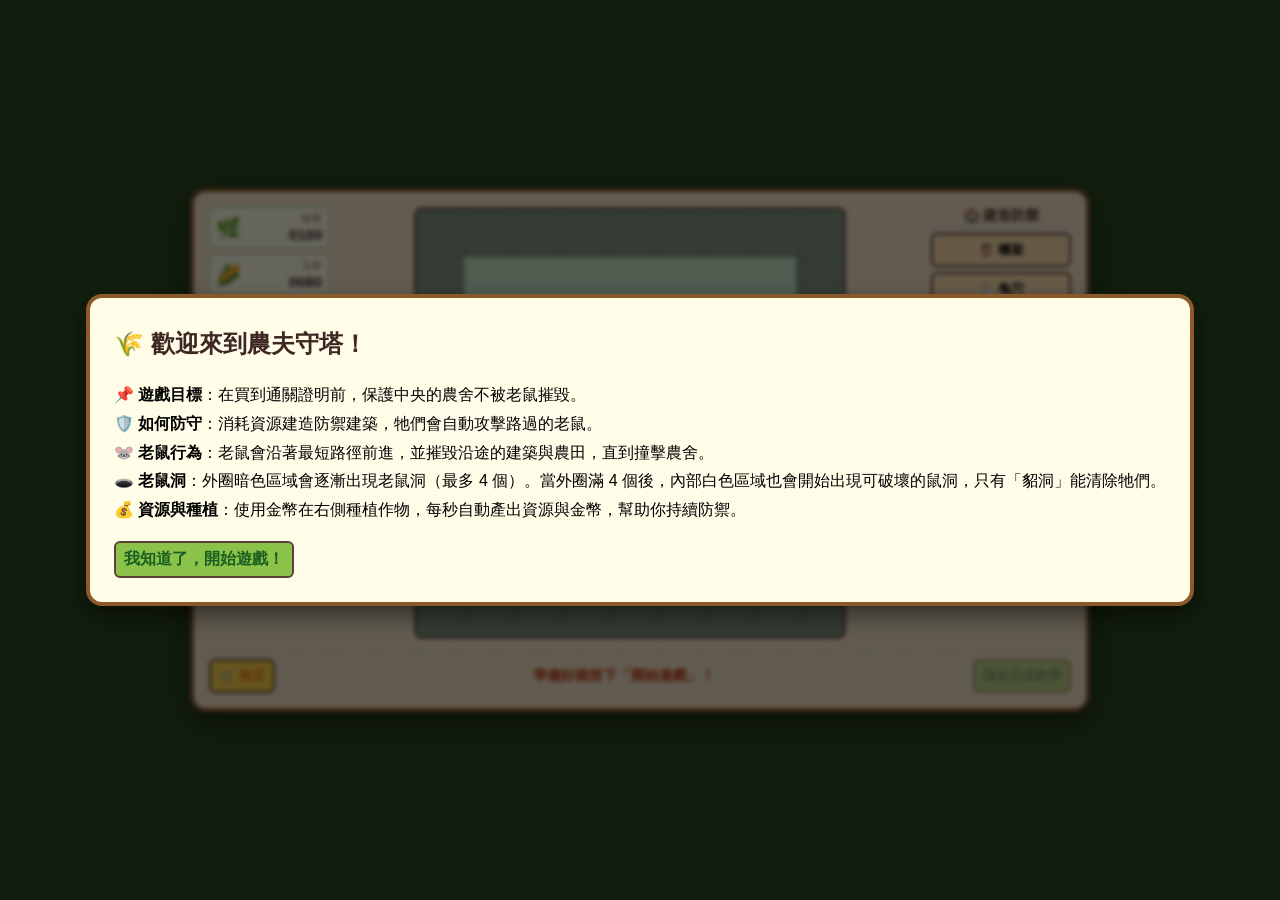
<file: index.html>
<!DOCTYPE html>
<html lang="zh-TW">
<head>
<meta charset="UTF-8">
<meta name="viewport" content="width=device-width, initial-scale=1.0, user-scalable=no">
<title>農夫守塔 - 無限挑戰</title>
<meta http-equiv="Cache-Control" content="no-cache, no-store, must-revalidate">
<meta http-equiv="Pragma" content="no-cache">
<meta http-equiv="Expires" content="0">
<style>
* { box-sizing: border-box; margin: 0; padding: 0; }
body {
  background: #2d4a22;
  font-family: 'Segoe UI', 'Microsoft JhengHei', sans-serif;
  display: flex; justify-content: center; align-items: center;
  min-height: 100vh; padding: 10px;
}
#game-container {
  background: #f5e6c8; border: 4px solid #8b5a2b; border-radius: 16px;
  padding: 15px; width: 100%; max-width: 900px;
  box-shadow: 0 10px 30px rgba(0,0,0,0.5);
  display: grid; grid-template-columns: 120px 1fr 140px; grid-template-rows: auto auto; gap: 10px;
}
#left-panel { grid-column:1; grid-row:1; display:flex; flex-direction:column; gap:6px; }
.resource-card {
  background:#fffde7; border:1px solid #a5d6a7; border-radius:6px;
  display:flex; align-items:center; gap:4px; padding:4px 6px; font-size:14px;
}
.resource-card .emoji { font-size:20px; }
.res-info { display:flex; flex-direction:column; align-items:flex-end; flex-grow:1; }
.res-name { font-size:10px; color:#795548; }
.value { font-size:15px; font-weight:bold; color:#3e2723; }
#timer-display {
  background:#3e2723; color:#ffcc80; font-size:16px; padding:6px;
  text-align:center; border-radius:6px; font-family:monospace;
}
#center-area { grid-column:2; grid-row:1; display:flex; flex-direction:column; align-items:center; justify-content:center; }
#game-board {
  position:relative; background:#c8e6c9; border:2px solid #6d4c41; border-radius:8px;
  overflow:hidden; cursor:crosshair;
}
/* 棋盤元素：絕對定位，尺寸由 CSS 變數控制 */
.cell, .building, .mouse-hole {
  position:absolute;
  width:var(--cell-size); height:var(--cell-size);
}
.cell {
  display:flex; justify-content:center; align-items:center;
  pointer-events:none; font-size:calc(var(--cell-size) * 0.55);
}
.building {
  display:flex; flex-direction:column; align-items:center; justify-content:center;
  background:rgba(255,255,200,0.5); border-radius:50%;
  transition:transform 0.15s ease-out; font-size:calc(var(--cell-size) * 0.55);
}
.mouse-hole {
  display:flex; align-items:center; justify-content:center;
  background:rgba(0,0,0,0.15); border-radius:50%; font-size:calc(var(--cell-size) * 0.55);
}
.farmhouse {
  background:rgba(255,215,0,0.3); border-radius:8px;
  display:flex; flex-direction:column; align-items:center; justify-content:center;
}
.farmhouse-emoji { font-size:calc(var(--cell-size) * 0.5); line-height:1; }
.hp-bar-container {
  width:80%; height:4px; background:#ccc; border-radius:2px;
  margin-top:2px; overflow:hidden;
}
.hp-bar-fill { height:100%; background:#4caf50; transition:width 0.2s; }
.range-indicator {
  position:absolute; left:50%; top:50%; transform:translate(-50%,-50%);
  border:2px dashed rgba(255,255,0,0.6); border-radius:50%;
  background:rgba(255,255,0,0.1); pointer-events:none; opacity:0; transition:opacity 0.2s;
}
.building:hover .range-indicator { opacity:1; }
.mouse {
  position:absolute; transform:translate(-50%,-50%);
  z-index:3; pointer-events:none; font-size:calc(var(--cell-size) * 0.5);
}
#right-panel { grid-column:3; grid-row:1; display:flex; flex-direction:column; gap:8px; }
.panel-section h3 {
  font-size:14px; color:#5d4037; border-bottom:2px solid #d7ccc8;
  padding-bottom:2px; margin-bottom:4px; text-align:center;
}
#build-buttons, #resource-buttons { display:flex; flex-direction:column; gap:5px; }
button {
  padding:6px 8px; font-size:13px; font-weight:bold; border-radius:6px;
  border:2px solid #5d4037; background:#ffe0b2; cursor:pointer;
  white-space:nowrap; display:flex; align-items:center; justify-content:center; gap:4px;
}
button:hover:not(:disabled) { background:#ffcc80; }
button:disabled { opacity:0.5; cursor:not-allowed; }
button.selected { background:#ffb74d; border-color:#e65100; box-shadow:0 0 0 2px #e65100; }
#bottom-controls {
  grid-column:1 / -1; grid-row:2; display:flex; justify-content:space-between;
  align-items:center; gap:10px; padding-top:8px; border-top:2px dashed #d7ccc8;
}
#message { flex-grow:1; text-align:center; color:#bf360c; font-weight:bold; font-size:14px; }
.action-btn { background:#8bc34a; color:#1b5e20; }
.shop-btn { background:#ffd54f; color:#f57f17; }
.modal {
  position:fixed; top:0; left:0; width:100%; height:100%;
  background:rgba(0,0,0,0.6); display:flex; justify-content:center; align-items:center;
  z-index:100; backdrop-filter:blur(2px);
}
.modal.hidden { display:none; }
.modal-content {
  background:#fffde7; border:4px solid #8b5a2b; border-radius:16px;
  padding:24px; min-width:280px; max-width:90vw; text-align:center;
  box-shadow:0 10px 25px rgba(0,0,0,0.5); max-height:80vh; overflow-y:auto;
}
.modal-content h2 { margin-bottom:16px; color:#3e2723; }
#shop-items { text-align:left; margin:16px 0; max-height:300px; overflow-y:auto; }
.shop-item {
  background:#fff; border:1px solid #d7ccc8; padding:8px; margin-bottom:6px;
  border-radius:8px; display:flex; justify-content:space-between; align-items:center;
}
.shop-item-info strong { font-size:14px; display:block; color:#5d4037; }
.shop-item-info span { font-size:11px; color:#795548; }
@media (max-width:700px) {
  #game-container { grid-template-columns:1fr; grid-template-rows:auto auto auto auto; }
  #left-panel  { grid-column:1; grid-row:2; flex-direction:row; flex-wrap:wrap; justify-content:center; }
  #center-area { grid-column:1; grid-row:1; }
  #right-panel { grid-column:1; grid-row:3; flex-direction:row; flex-wrap:wrap; justify-content:center; }
  #bottom-controls { grid-column:1; grid-row:4; }
  #build-buttons, #resource-buttons { flex-direction:row; flex-wrap:wrap; }
}
</style>
</head>
<body>
<div id="game-container">
  <div id="left-panel">
    <div class="resource-card"><span class="emoji">🌿</span><div class="res-info"><span class="res-name">牧草</span><span class="value" id="res-hay">0000</span></div></div>
    <div class="resource-card"><span class="emoji">🌽</span><div class="res-info"><span class="res-name">玉米</span><span class="value" id="res-corn">0000</span></div></div>
    <div class="resource-card"><span class="emoji">🥚</span><div class="res-info"><span class="res-name">肉蛋</span><span class="value" id="res-meatEgg">0000</span></div></div>
    <div class="resource-card"><span class="emoji">🍖</span><div class="res-info"><span class="res-name">肉食</span><span class="value" id="res-meat">0000</span></div></div>
    <div class="resource-card" style="background:#fff8e1;"><span class="emoji">💰</span><div class="res-info"><span class="res-name">金幣</span><span class="value" id="res-gold">0</span></div></div>
    <div id="timer-display">⏱️ <span id="timer">00:00</span></div>
  </div>
  <div id="center-area">
    <div id="game-board"></div>
  </div>
  <div id="right-panel">
    <div class="panel-section"><h3>🏰 建造防禦</h3><div id="build-buttons"></div></div>
    <div class="panel-section"><h3>🌱 種植作物</h3><div id="resource-buttons"></div></div>
  </div>
  <div id="bottom-controls">
    <button id="btn-shop" class="shop-btn">🛒 商店</button>
    <div id="message"></div>
    <button id="btn-start" class="action-btn">開始遊戲</button>
  </div>
</div>
<div id="shop-modal" class="modal hidden"><div class="modal-content"><h2>🛒 升級商店</h2><div id="shop-items"></div><button id="btn-close-shop">關閉</button></div></div>
<div id="result-modal" class="modal hidden"><div class="modal-content"><h2 id="result-title">😵 任務失敗…</h2><p id="result-detail" style="margin:16px 0; line-height:1.6; color:#5d4037;"></p><button id="btn-play-again" class="action-btn">再來一局</button></div></div>
<div id="tutorial-modal" class="modal hidden"><div class="modal-content" style="text-align:left; line-height:1.8;"><h2>🌾 歡迎來到農夫守塔！</h2><p>📌 <strong>遊戲目標</strong>：在買到通關證明前，保護中央的農舍不被老鼠摧毀。</p><p>🛡️ <strong>如何防守</strong>：消耗資源建造防禦建築，牠們會自動攻擊路過的老鼠。</p><p>🐭 <strong>老鼠行為</strong>：老鼠會沿著最短路徑前進，並摧毀沿途的建築與農田，直到撞擊農舍。</p><p>🕳️ <strong>老鼠洞</strong>：外圈暗色區域會逐漸出現老鼠洞（最多 4 個）。當外圈滿 4 個後，內部白色區域也會開始出現可破壞的鼠洞，只有「貂洞」能清除牠們。</p><p>💰 <strong>資源與種植</strong>：使用金幣在右側種植作物，每秒自動產出資源與金幣，幫助你持續防禦。</p><p style="margin-top:16px; text-align:center;"><button id="btn-tutorial-ok" class="action-btn" style="font-size:16px;">我知道了，開始遊戲！</button></p></div></div>
<script src="config.js"></script>
<script src="game.js"></script>
<script>
  function adjustCellSize() {
    const board = document.getElementById('game-board');
    if (!board) return;
    const maxBoardSize = 432, minCellSize = 36;
    const availW = window.innerWidth * 0.9, availH = window.innerHeight * 0.7;
    let size = Math.min(availW, availH, maxBoardSize);
    if (size / 9 < minCellSize) size = minCellSize * 9;
    const cellSize = Math.floor(size / 9);
    const boardSize = cellSize * 9;
    document.documentElement.style.setProperty('--cell-size', cellSize + 'px');
    board.style.width = board.style.height = boardSize + 'px';
    board.style.boxShadow = `inset 0 0 0 ${cellSize}px rgba(0,0,0,0.35)`;
    const lc = '#a5d6a7';
    board.style.backgroundImage = `repeating-linear-gradient(90deg, ${lc} 0px, ${lc} 1px, transparent 1px, transparent ${cellSize}px), repeating-linear-gradient(0deg, ${lc} 0px, ${lc} 1px, transparent 1px, transparent ${cellSize}px)`;
    board.style.backgroundSize = `${boardSize}px ${boardSize}px`;
    if (typeof CONFIG !== 'undefined') CONFIG.grid.cellSize = cellSize;
  }
  window.addEventListener('resize', adjustCellSize);
  window.addEventListener('load', adjustCellSize);
  adjustCellSize();
</script>
</body>
</html>
</file>
